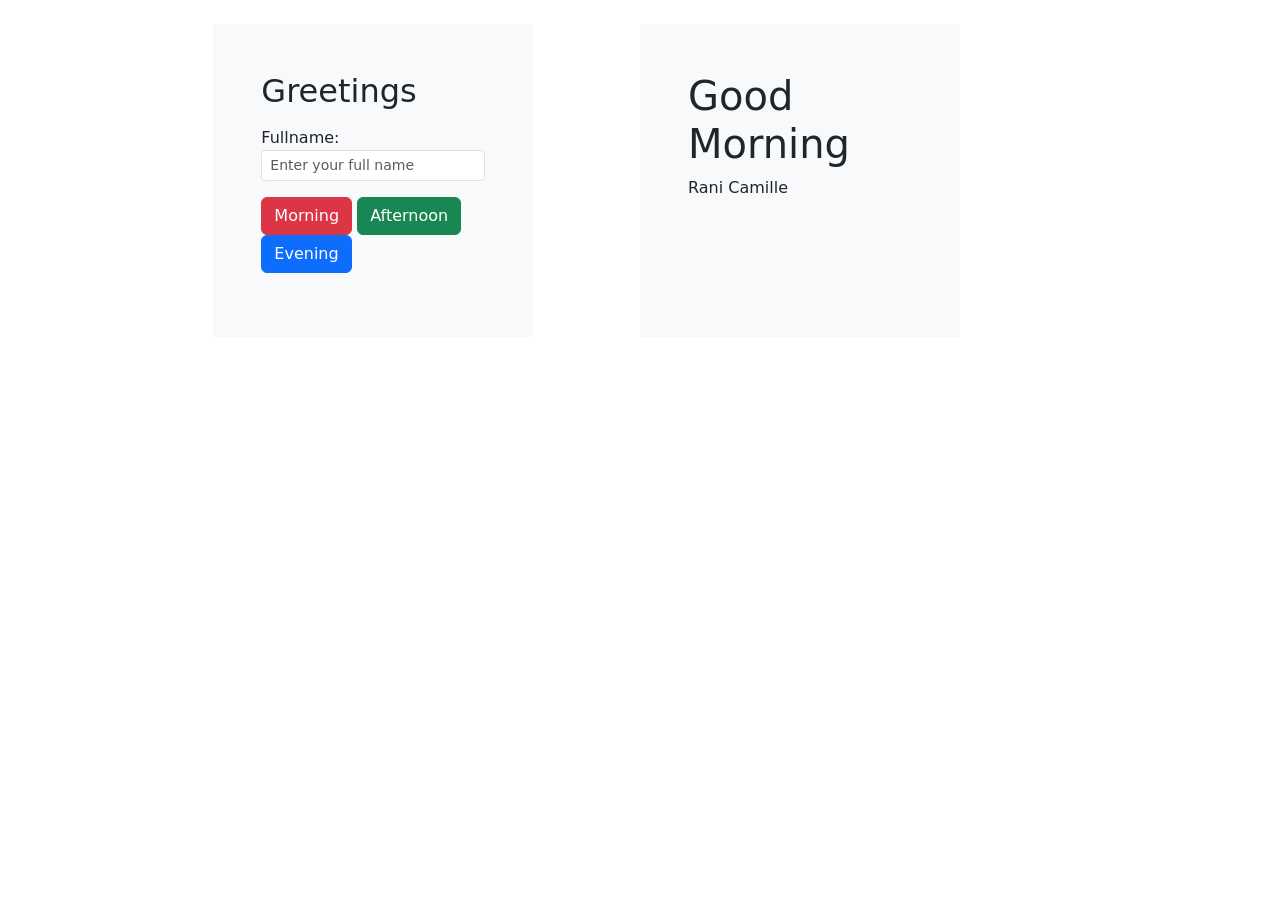
<file: 01/index.html>
<!DOCTYPE html>
<html lang="en">
<head>
    <meta charset="UTF-8">
    <meta name="viewport" content="width=device-width, initial-scale=1.0">
    <link href="https://cdn.jsdelivr.net/npm/bootstrap@5.0.2/dist/css/bootstrap.min.css" rel="stylesheet" integrity="sha384-EVSTQN3/azprG1Anm3QDgpJLIm9Nao0Yz1ztcQTwFspd3yD65VohhpuuCOmLASjC" crossorigin="anonymous">
    <title>Javascript Activity 01</title>
</head>
<body>
    <main class="container-fluid mt-4">
        <section class="row">
            <div class="col-md-2 "></div>
            <div class="col-md-3 bg-light p-5">
                <h2>Greetings</h2>
                <div class="mb-3 mt-3">
                    <label for="">Fullname:</label>
                    <input type="text" id="txt-fullname" class="form-control form-control-sm" placeholder="Enter your full name">
                </div>

                <div class="mb-3">
                    <button class="btn btn-danger" id="btn-morning">Morning</button>
                    <button class="btn btn-success" id="btn-afternoon">Afternoon</button>
                    <button class="btn btn-primary" id="btn-evening">Evening</button>
                </div>
            </div>
            <div class="col-md-1 "></div>
            <div class="col-md-3 bg-light p-5">
                <h1 id="h-good">Good Morning</h1>
                <p id="p-output">Rani Camille </p>
            </div>
            <div class="col-md-2 "></div>
        </section>
    </main>
</body>
</html>
<script src="https://cdn.jsdelivr.net/npm/bootstrap@5.0.2/dist/js/bootstrap.bundle.min.js" integrity="sha384-MrcW6ZMFYlzcLA8Nl+NtUVF0sA7MsXsP1UyJoMp4YLEuNSfAP+JcXn/tWtIaxVXM" crossorigin="anonymous"></script>
<script src="assets/scripts.js"></script>
</file>
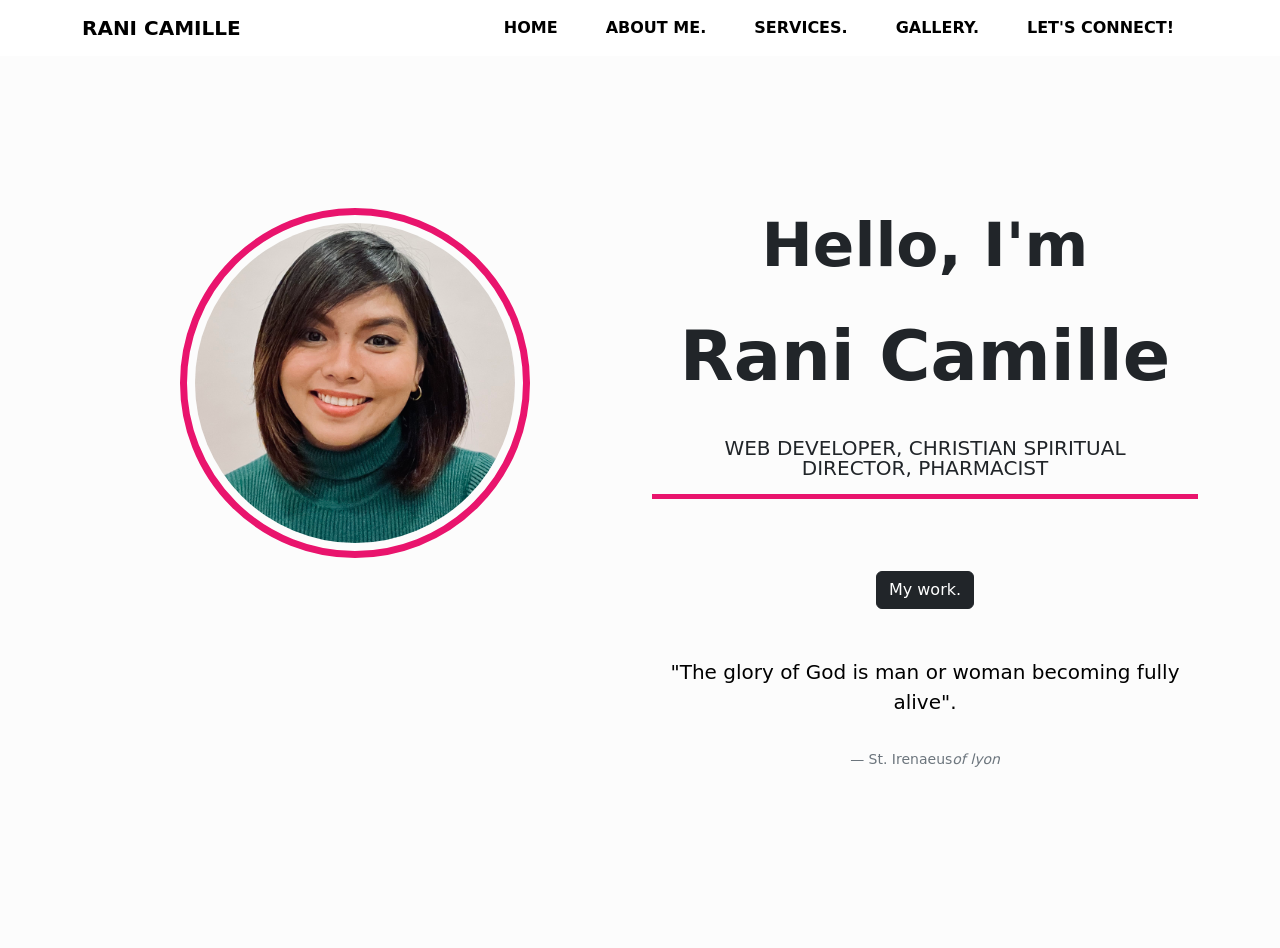
<file: final_pp2/index.html>
<!doctype html>
<html lang="en">
  <head>
    <meta charset="utf-8">
    <meta name="viewport" content="width=device-width, initial-scale=1">
    <title>Portfolio</title>
    <link href="https://cdn.jsdelivr.net/npm/bootstrap@5.3.3/dist/css/bootstrap.min.css" rel="stylesheet" integrity="sha384-QWTKZyjpPEjISv5WaRU9OFeRpok6YctnYmDr5pNlyT2bRjXh0JMhjY6hW+ALEwIH" crossorigin="anonymous">
    <link rel="stylesheet" href="assets/css/style.css">
    <link rel="stylesheet" href="https://cdnjs.cloudflare.com/ajax/libs/font-awesome/4.7.0/css/font-awesome.min.css">
    <link rel="preconnect" href="https://fonts.googleapis.com">
    <link rel="preconnect" href="https://fonts.gstatic.com" crossorigin>
    <link href="https://fonts.googleapis.com/css2?family=Quicksand:wght@300..700&display=swap" rel="stylesheet">
</head>
  <body>
    <nav class="navbar navbar-expand-lg fixed-top text-uppercase mb-5">
    
            <div class="container">
            <a class="navbar-brand font-weight-bold" href="#">Rani Camille</a>
            <button class="navbar-toggler" type="button" data-bs-toggle="collapse" data-bs-target="#navbarNavAltMarkup" aria-controls="navbarNavAltMarkup" aria-expanded="false" aria-label="Toggle navigation">
                <span class="navbar-toggler-icon"></span>
            </button>
            <div class="collapse navbar-collapse" id="navbarNavAltMarkup">
                <div class="navbar-nav ms-auto">
                <a class="nav-link px-lg-4 rounded"  href="index.html">Home</a>
                <a class="nav-link px-lg-4 rounded" href="about.html">About Me.</a>
                <a class="nav-link px-lg-4 rounded" href="services.html">Services.</a>
                <a class="nav-link px-lg-4 rounded" href="gallery.html">Gallery.</a>
                <a class="nav-link px-lg-4 rounded" href="letsconnect.html">Let's Connect!</a>
                </div>
            </div>
            </div>
      </nav>
     <!-- landing page -->
      <section class="main py-5 mt-5 container-fluid">
            <div class="container py-5">
                <div class="row py-5">
                    
                  <div class="col-lg-6 mt-lg-3">
                    <img src="assets/images/IMG_9550.jpeg" alt="Hero" class="avatar container-sm d-flex justify-content-center align-items-center p-2">
                  </div>
                  <div class="col-lg-6 mt-auto">
                        <h3 class="m-auto container-sm d-flex flex-column justify-content-center align-items-center p-3"><small>Hello, I'm</small></h3>
                        <h3 class="m-auto container-sm d-flex flex-column justify-content-center align-items-center p-3">Rani Camille </h3>
                        <h6 class="container-sm d-flex flex-column justify-content-center align-items-center p-3 pt-4 text-center">Web Developer, Christian Spiritual Director, Pharmacist</h6>
                      <div class= "container-sm d-flex justify-content-center align-items-center gap-2 p-3">
                        <a href="gallery.html" class="btn btn-dark mt-lg-5">My work.</a>
                        <!-- <input type="button" value="My Work" class="bt1 mt-5 mr-3"> -->
                        <!-- <input type="button" value="Hire Me" class="bt2 mt-5 mr-3"> -->
                      </div>
                      <section class="quote container-fluid d-flex flex-column justify-content-center align-items-center p-3 mt-md-3 ">
                        <figure>
                            <blockquote class="blockquote">
                              <p class="text-center">"The glory of God is man or woman becoming fully alive".</p>
                            </blockquote>
                            <figcaption class="blockquote-footer m-auto container-sm d-flex justify-content-center align-items-center p-3">
                                St. Irenaeus <cite title="Source Title"> of lyon</cite>
                            </figcaption>
                          </figure>
                    </section>
                </div>
            </div>
      </section>
    <script src="https://cdn.jsdelivr.net/npm/bootstrap@5.3.3/dist/js/bootstrap.bundle.min.js" integrity="sha384-YvpcrYf0tY3lHB60NNkmXc5s9fDVZLESaAA55NDzOxhy9GkcIdslK1eN7N6jIeHz" crossorigin="anonymous"></script>
  </body>
</html>
</file>
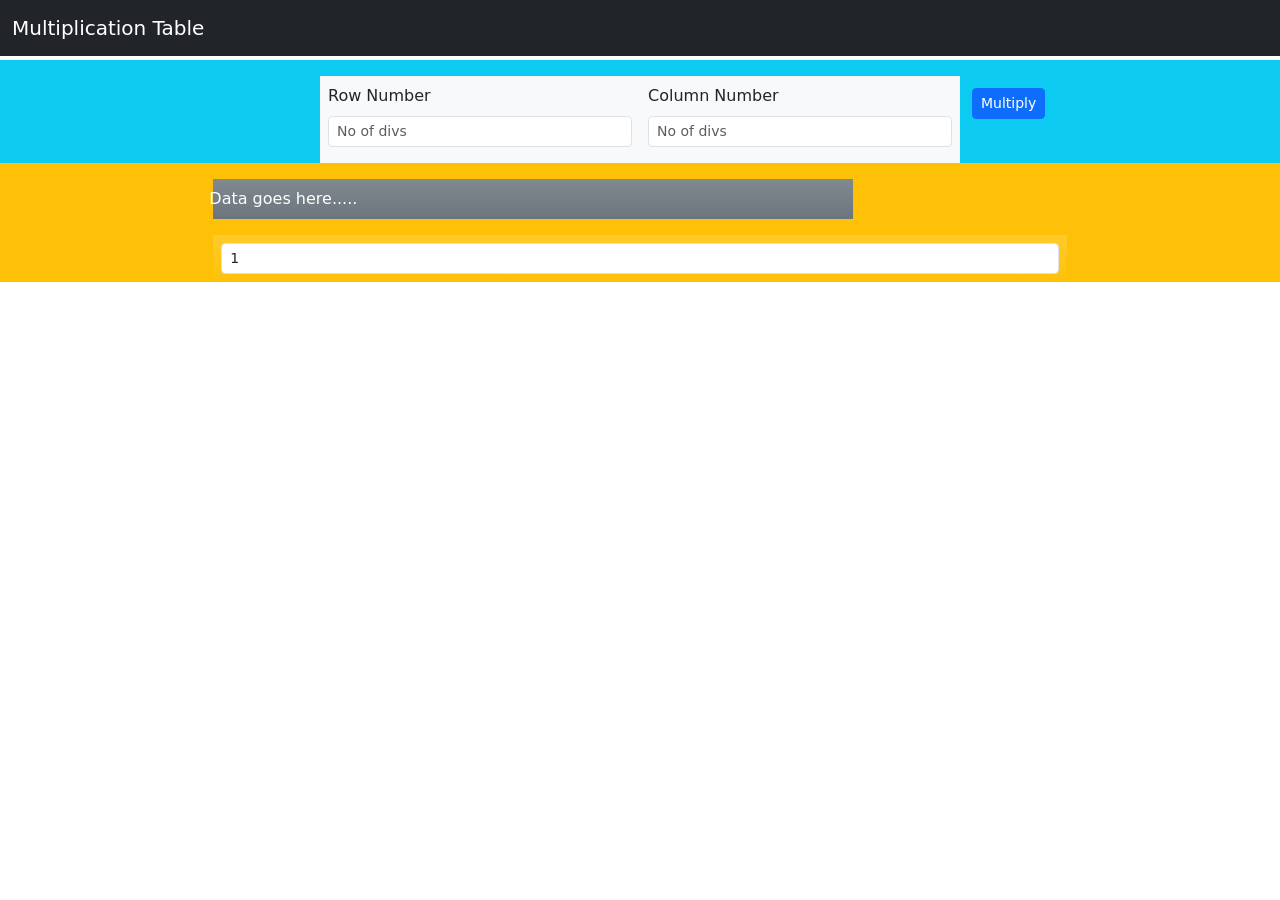
<file: activities/loops/index.html>
<!DOCTYPE html>
<html lang="en">
<head>
    <meta charset="UTF-8">
    <meta name="viewport" content="width=device-width, initial-scale=1.0">
    <link href="https://cdn.jsdelivr.net/npm/bootstrap@5.0.2/dist/css/bootstrap.min.css" rel="stylesheet" integrity="sha384-EVSTQN3/azprG1Anm3QDgpJLIm9Nao0Yz1ztcQTwFspd3yD65VohhpuuCOmLASjC" crossorigin="anonymous">
    <title>While Loop</title>
</head>
<body>
    <header>
        <nav class="navbar navbar-dark bg-dark">
            <div class="container-fluid">
                <a class="navbar-brand" href="#">Multiplication Table</a>
            </div>
          </nav>
    </header>

    <main class="container-fluid mt-1 bg-warning ">
        <section class="row bg-info justify-content-center align-items-center ">
            <div class="col-md-2"></div>

            <div class="col-md-3 bg-light mt-3 p-2">
                <div class="mb-2">
                    <label for="txtCount" class="form-label">Row Number</label>
                    <input type="number" class="form-control form-control-sm" id="txtLimit" placeholder="No of divs">
                </div>
             
            </div>
            <div class="col-md-3 bg-light mt-3 p-2">
                <div class="mb-2">
                    <label for="txtCount" class="form-label">Column Number</label>
                    <input type="number" class="form-control form-control-sm" id="txtLimit" placeholder="No of divs">
                </div>
            
            </div>
            <div class="col-md-2">
                <button id="btnMultiply" class="btn btn-sm btn-primary mb-3">Multiply</button>
              </div>
        </section>
        <section class="row mt-3 mb-3">
            <div class="col-md-2"></div>

            <div class="p-2 text-white col-md-6 bg-secondary bg-gradient">
                <div class="row" id="div-wrapper" >
                    Data goes here.....
                </div>
            </div>
        </section>

        <section class="row mt-3 mb-3">
            <div class="col-md-2"></div>

            <div class="p-2 text-white col-md-8 bg-warning bg-gradient">
                <select class="form-control form-control-sm" id="selOptions">
                    <option value="">1</option>
                    <option value="">2</option>
                    <option value="">3</option>
                </select>
            </div>
        </section>
    </main>


    <script src="https://cdn.jsdelivr.net/npm/bootstrap@5.0.2/dist/js/bootstrap.bundle.min.js" integrity="sha384-MrcW6ZMFYlzcLA8Nl+NtUVF0sA7MsXsP1UyJoMp4YLEuNSfAP+JcXn/tWtIaxVXM" crossorigin="anonymous"></script>
    <!-- <script src="assets/js/while.js"></script> -->
    <!-- <script src="assets/js/do-while.js"></script> -->
    <!-- <script src="assets/js/for.js"></script> -->
    <script src="assets/js/scripts.js"></script>
    
</body>
</html>
</file>
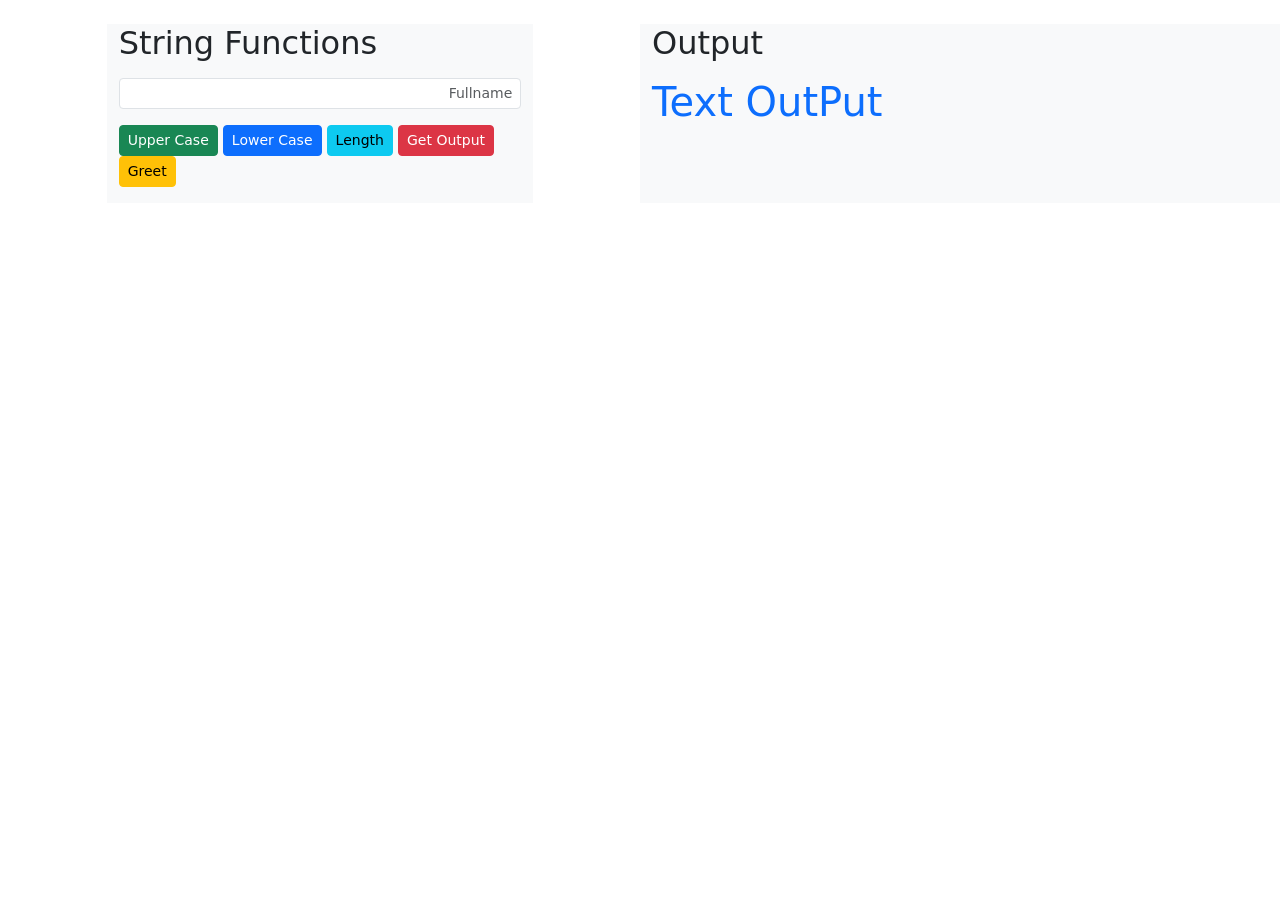
<file: javascript/data_types/index.html>
<!DOCTYPE html>
<html lang="en">
<head>
    <meta charset="UTF-8">
    <meta name="viewport" content="width=device-width, initial-scale=1.0">
    <link href="https://cdn.jsdelivr.net/npm/bootstrap@5.0.2/dist/css/bootstrap.min.css" rel="stylesheet" integrity="sha384-EVSTQN3/azprG1Anm3QDgpJLIm9Nao0Yz1ztcQTwFspd3yD65VohhpuuCOmLASjC" crossorigin="anonymous">
    <title>Document</title>
    
</head>
<body>
    <main class="container-fluid mt-4">
        <section class="row">
            <div class="col-md-1"></div>
            <div class="col-md-4 bg-light">
                <h2>String Functions</h2>
                    <div class="mb-3 mt-3">
                        <input type="text" id="txt-fullname" class="text-end form-control form-control-sm" placeholder="Fullname">
                    </div>
                    
                    <div class="mb-3">
                        <button class="btn btn-success btn-sm btn-flat" id="btn-upper-case">Upper Case</button>
                        <button class="btn btn-primary btn-sm btn-flat" id="btn-lower-case">Lower Case</button>
                        <button class="btn btn-info btn-sm btn-flat" id="btn-length">Length</button>

                        <button class="btn btn-danger btn-sm btn-flat" id="btn-get-output">Get Output</button>

                        <button class="btn btn-warning btn-sm btn-flat" id="btn-concat">Greet</button>
                    </div>
            </div>
            <div class="col-md-1"></div>
            <div class="col-md-6 bg-light">
                <h2>Output</h2>
                <div class="mb-3 mt-3">
                    <h1 id="h1-output" class="text-primary">
                        Text OutPut
                    </h1>
                </div>
            </div>
        </section>
    </main>
</body>
</html>

<script src="https://cdn.jsdelivr.net/npm/bootstrap@5.0.2/dist/js/bootstrap.bundle.min.js" integrity="sha384-MrcW6ZMFYlzcLA8Nl+NtUVF0sA7MsXsP1UyJoMp4YLEuNSfAP+JcXn/tWtIaxVXM" crossorigin="anonymous"></script>
<script src="assets/scripts/scripts.js"></script>
</file>
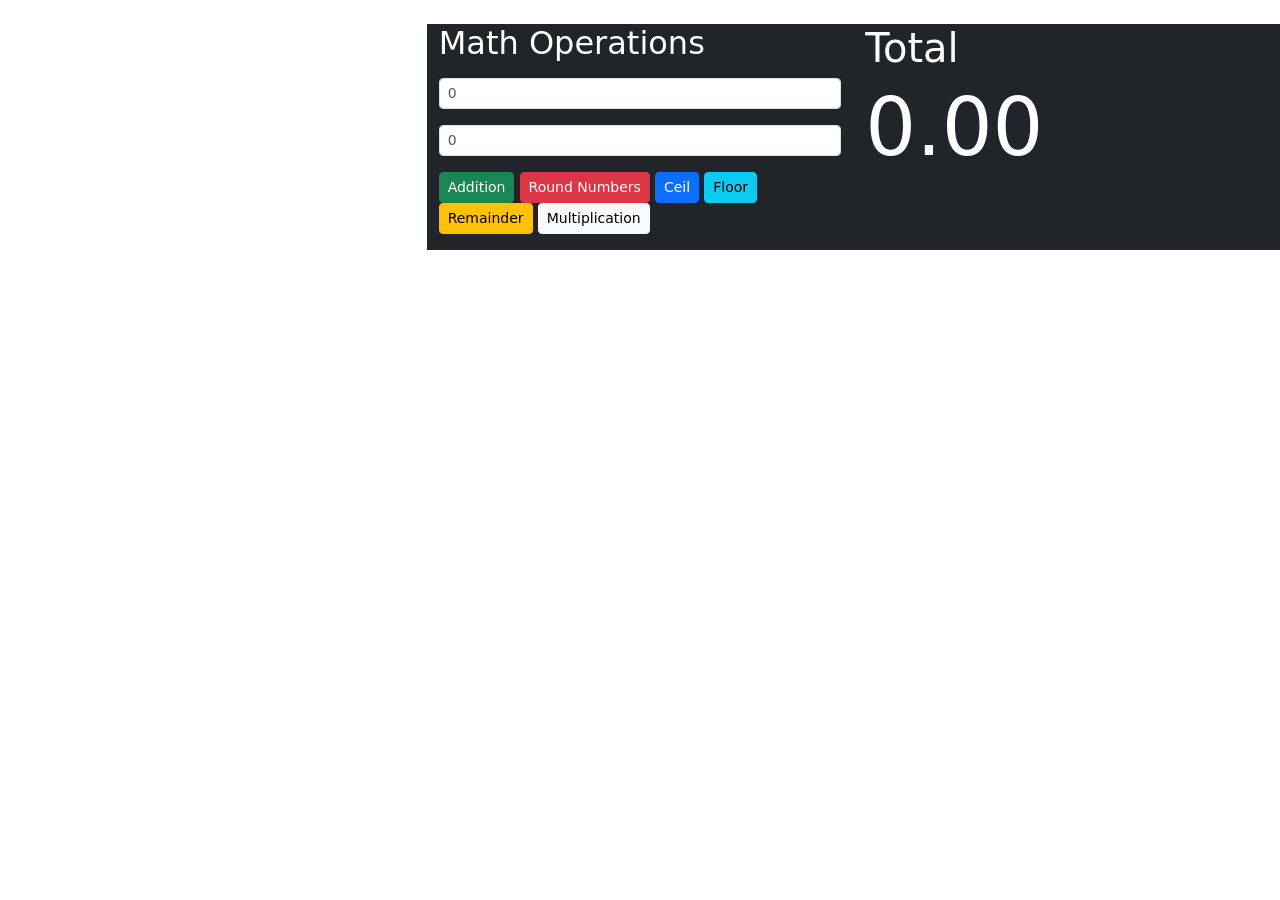
<file: javascript/numbers/index.html>
<!DOCTYPE html>
<html lang="en">
<head>
    <meta charset="UTF-8">
    <meta name="viewport" content="width=device-width, initial-scale=1.0">

    <link rel="shortcut icon" href="https://maxst.icons8.com/vue-static/icon/favicon/icons8_fav_32×32.png" type="image/x-icon">
    <link href="https://cdn.jsdelivr.net/npm/bootstrap@5.0.2/dist/css/bootstrap.min.css" rel="stylesheet" integrity="sha384-EVSTQN3/azprG1Anm3QDgpJLIm9Nao0Yz1ztcQTwFspd3yD65VohhpuuCOmLASjC" crossorigin="anonymous">
    <title>Javascript Basics</title>
</head>
<body class="text-white">
    <main class="container-fluid mt-4">
        <section class="row">
            <div class="col-md-4 "></div>
            <div class="col-md-4 bg-dark">
                <h2>Math Operations</h2>
                    <div class="mb-3 mt-3">
                        <input type="number" id="num-first-number" class=" form-control form-control-sm" placeholder="0">
                    </div>

                    <div class="mb-3 mt-3">
                        <input type="number" id="num-second-number" class=" form-control form-control-sm" placeholder="0">
                    </div>
                    
                    <div class="mb-3">
                        <button class="btn btn-success btn-sm" id="btn-add">Addition</button>
                        <button class="btn btn-danger btn-sm" id="btn-round">Round Numbers</button>
                        <button class="btn btn-primary btn-sm" id="btn-ceil">Ceil</button>
                        <button class="btn btn-info btn-sm" id="btn-floor">Floor</button>

                        <button class="btn btn-warning btn-sm" id="btn-remainder">Remainder</button>

                        <button class="btn btn-light btn-sm" id="btn-multi">Multiplication</button>
                    </div>
            </div>
            <div class="col-md-4 bg-dark">
                <h1>Total</h1>
                <p id="p-total" class="display-1">0.00</p>

            </div>
        </section>
    </main>
</body>
<script src="https://cdn.jsdelivr.net/npm/bootstrap@5.0.2/dist/js/bootstrap.bundle.min.js" integrity="sha384-MrcW6ZMFYlzcLA8Nl+NtUVF0sA7MsXsP1UyJoMp4YLEuNSfAP+JcXn/tWtIaxVXM" crossorigin="anonymous"></script>
<script src="assets/js/scripts.js"></script>
</file>
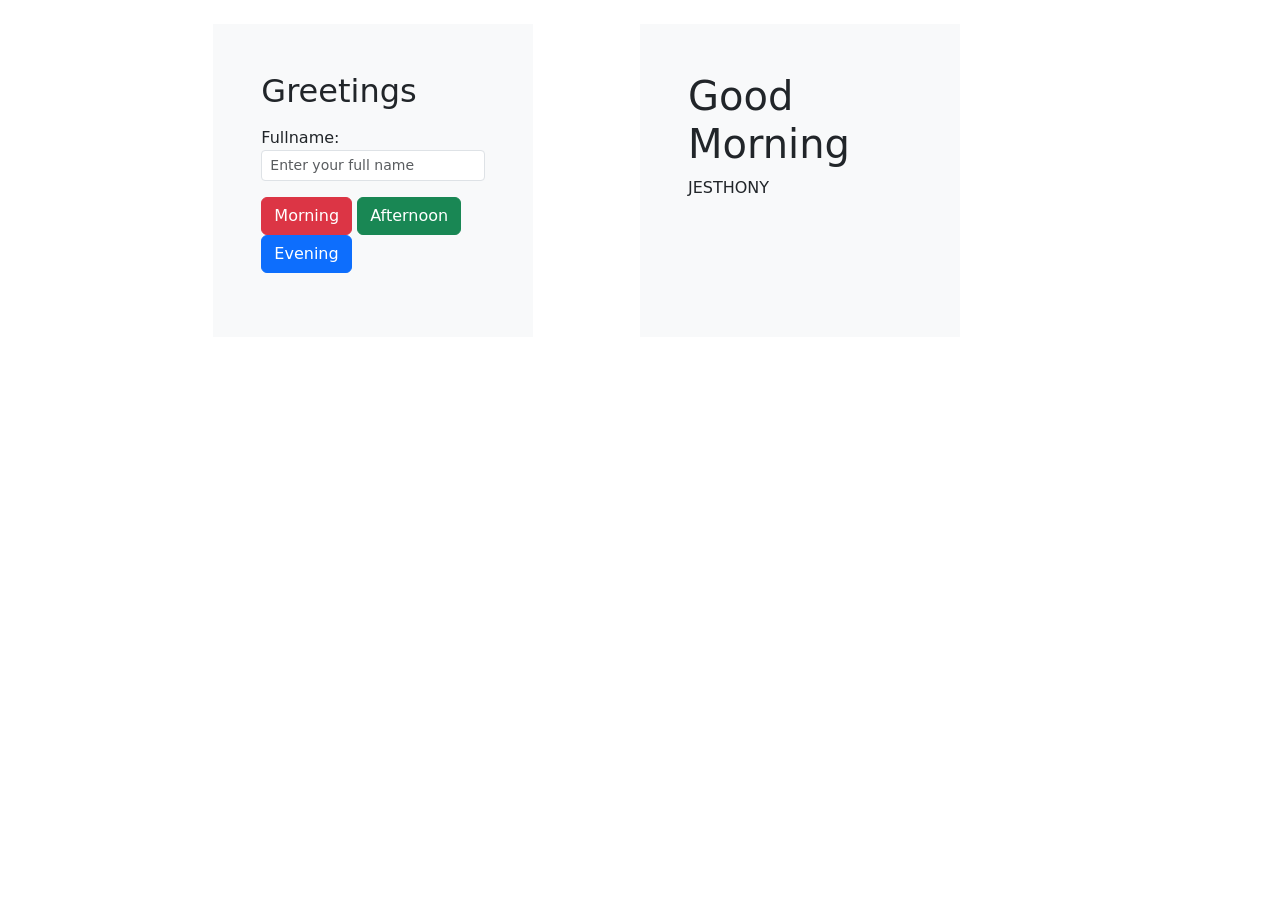
<file: activities/javascript/01/index.html>
<!DOCTYPE html>
<html lang="en">
<head>
    <meta charset="UTF-8">
    <meta name="viewport" content="width=device-width, initial-scale=1.0">
    <link href="https://cdn.jsdelivr.net/npm/bootstrap@5.0.2/dist/css/bootstrap.min.css" rel="stylesheet" integrity="sha384-EVSTQN3/azprG1Anm3QDgpJLIm9Nao0Yz1ztcQTwFspd3yD65VohhpuuCOmLASjC" crossorigin="anonymous">
    <title>Javascript Activity 01</title>
</head>
<body>
    <main class="container-fluid mt-4">
        <section class="row">
            <div class="col-md-2 "></div>
            <div class="col-md-3 bg-light p-5">
                <h2>Greetings</h2>
                <div class="mb-3 mt-3">
                    <label for="">Fullname:</label>
                    <input type="text" id="txt-fullname" class="form-control form-control-sm" placeholder="Enter your full name">
                </div>

                <div class="mb-3">
                    <button class="btn btn-danger" id="btn-morning">Morning</button>
                    <button class="btn btn-success" id="btn-afternoon">Afternoon</button>
                    <button class="btn btn-primary" id="btn-evening">Evening</button>
                </div>
            </div>
            <div class="col-md-1 "></div>
            <div class="col-md-3 bg-light p-5">
                <h1 id="h1-greeting">Good Morning </h1>
                <p id="p-fullname">JESTHONY</p>
            </div>
            <div class="col-md-2 "></div>
        </section>
    </main>
</body>
</html>
<script src="https://cdn.jsdelivr.net/npm/bootstrap@5.0.2/dist/js/bootstrap.bundle.min.js" integrity="sha384-MrcW6ZMFYlzcLA8Nl+NtUVF0sA7MsXsP1UyJoMp4YLEuNSfAP+JcXn/tWtIaxVXM" crossorigin="anonymous"></script>
<script src="assets/scripts.js"></script>
</file>
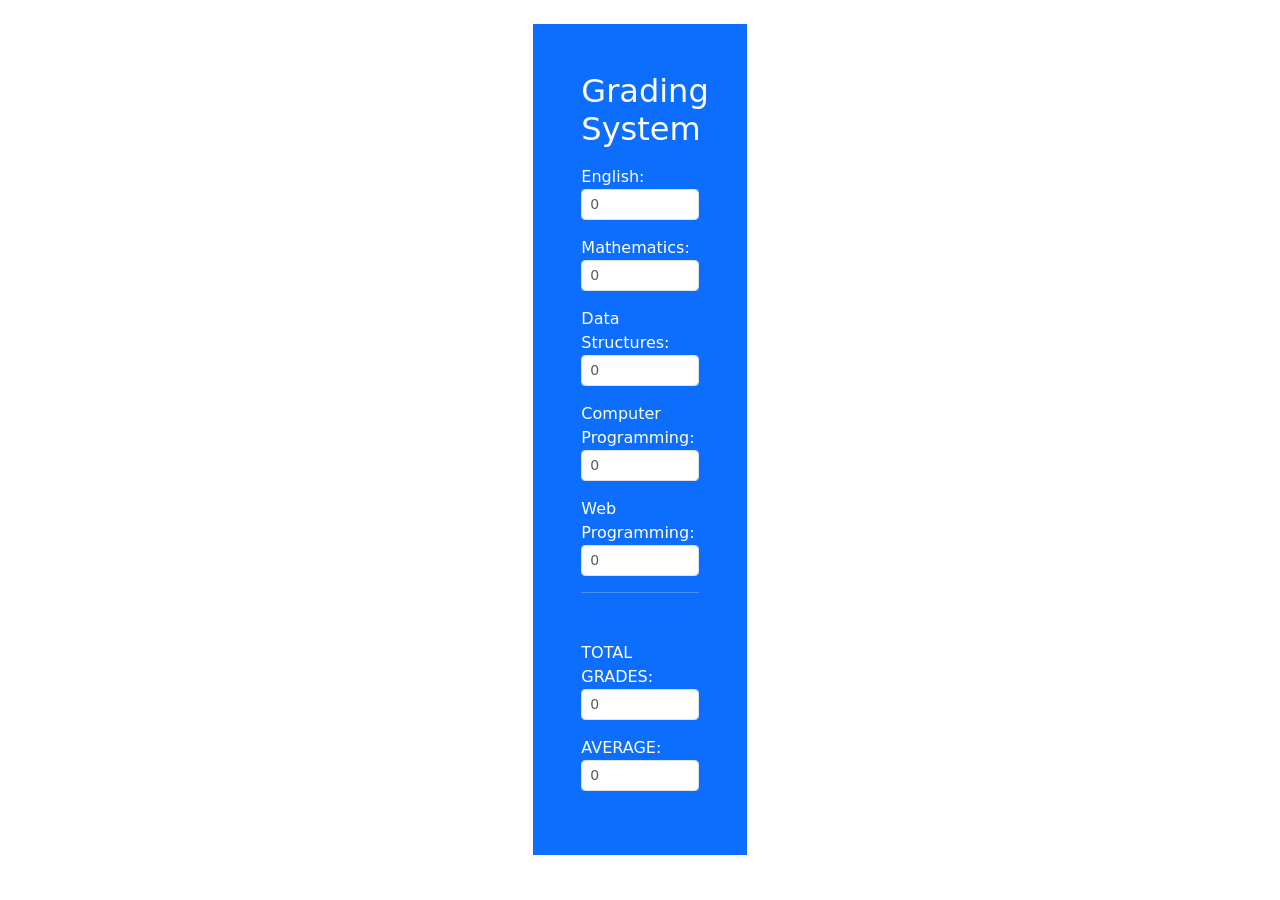
<file: activities/javascript/02/index.html>
<!DOCTYPE html>
<html lang="en">
<head>
    <meta charset="UTF-8">
    <meta name="viewport" content="width=device-width, initial-scale=1.0">
    <link href="https://cdn.jsdelivr.net/npm/bootstrap@5.0.2/dist/css/bootstrap.min.css" rel="stylesheet" integrity="sha384-EVSTQN3/azprG1Anm3QDgpJLIm9Nao0Yz1ztcQTwFspd3yD65VohhpuuCOmLASjC" crossorigin="anonymous">
    <title>Javascript Activity 02</title>
</head>
<body>
    <main class="container-fluid mt-4">
        <section class="row">
            <div class="col-md-5"></div>
            <div class="col-md-2 bg-primary text-white p-5">
                <h2>Grading System</h2>
                <div class="mb-3 mt-3">
                    <label for="">English:</label>
                    <input type="number" id="num-english" class="form-control form-control-sm" placeholder="0">
                </div>

                <div class="mb-3 mt-3">
                    <label for="">Mathematics:</label>
                    <input type="number" id="num-math" class="form-control form-control-sm" placeholder="0">
                </div>

                <div class="mb-3 mt-3">
                    <label for="">Data Structures:</label>
                    <input type="number" id="num-data" class="form-control form-control-sm" placeholder="0">
                </div>

                <div class="mb-3 mt-3">
                    <label for="">Computer Programming:</label>
                    <input type="number" id="num-com" class="form-control form-control-sm" placeholder="0">
                </div>

                <div class="mb-3 mt-3">
                    <label for="">Web Programming:</label>
                    <input type="number" id="num-web" class="form-control form-control-sm" placeholder="0">
                </div>

                <div class="mb-3 mt-3">
                    <hr>
                </div>
                <div class="mb-3 mt-5">
                    <label for="">TOTAL GRADES:</label>
                    <input type="number" id="p-total" class="form-control form-control-sm" placeholder="0">
                </div>

                <div class="mb-3 mt-3">
                    <label for="">AVERAGE:</label>
                    <input type="number" id="num-average" class="form-control form-control-sm" placeholder="0">
                </div>

            </div>
        </section>
    </main>
</body>
</html>
<script src="https://cdn.jsdelivr.net/npm/bootstrap@5.0.2/dist/js/bootstrap.bundle.min.js" integrity="sha384-MrcW6ZMFYlzcLA8Nl+NtUVF0sA7MsXsP1UyJoMp4YLEuNSfAP+JcXn/tWtIaxVXM" crossorigin="anonymous"></script>
<script src="assets/scripts.js"></script>
</file>
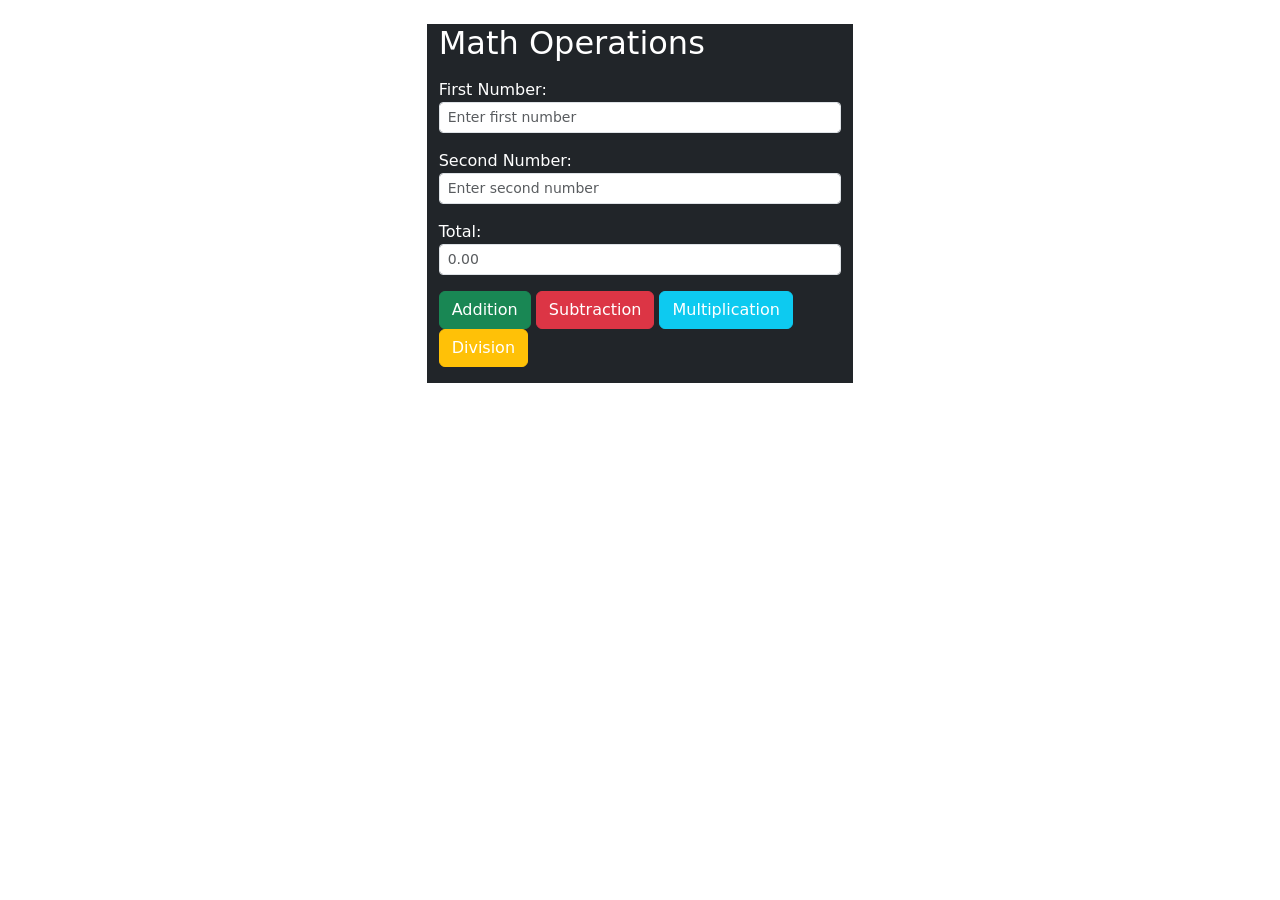
<file: activities/javascript/functions/index.html>
<!DOCTYPE html>
<html lang="en">
<head>
    <meta charset="UTF-8">
    <meta name="viewport" content="width=device-width, initial-scale=1.0">
    <link href="https://cdn.jsdelivr.net/npm/bootstrap@5.0.2/dist/css/bootstrap.min.css" rel="stylesheet" integrity="sha384-EVSTQN3/azprG1Anm3QDgpJLIm9Nao0Yz1ztcQTwFspd3yD65VohhpuuCOmLASjC" crossorigin="anonymous">
    <title>Function</title>
</head>
<body class="text-white">
    <main class="container-fluid mt-4">
        <section class="row">
            <div class="col-md-4 "></div>
            <div class="col-md-4 bg-dark">
                <h2>Math Operations</h2>
                    <div class="mb-3 mt-3">
                        <label for="">First Number:</label>
                        <input type="number" id="num-first-number" class="form-control form-control-sm" placeholder="Enter first number">
                    </div>
                    <div class="mb-3">
                        <label for="">Second Number:</label>
                        <input type="number" id="num-second-number" class="form-control form-control-sm" placeholder="Enter second number">
                    </div>

                    <div class="mb-3">
                        <label for="">Total:</label>
                        <input type="number" id="num-total" class="form-control form-control-sm" placeholder="0.00">
                    </div>
                    
                    <div class="mb-3">
                        <button class="btn btn-success" onclick= "compute ()">Addition</button>
                        <button class="btn btn-danger" onclick= "compute ()">Subtraction</button>
                        <button class="btn btn-info text-white"  onclick= "compute ()">Multiplication</button>
                        <button class="btn btn-warning text-white"  onclick= "compute ()">Division</button>
                    </div>
            </div>
            <div class="col-md-4"></div>
        </section>
    </main>


    <script src="https://cdn.jsdelivr.net/npm/bootstrap@5.0.2/dist/js/bootstrap.bundle.min.js" integrity="sha384-MrcW6ZMFYlzcLA8Nl+NtUVF0sA7MsXsP1UyJoMp4YLEuNSfAP+JcXn/tWtIaxVXM" crossorigin="anonymous"></script>
   
    <script src="assets/js/scripts.js"></script>
    
</body>
</html>
</file>
<file: final_pp2/assets/css/style.css>
body, html{
    padding: 0;
    margin: 0;
}

.navbar{
    background-color: white;

}
.nav-link {
    color: black;
    font-size: 16px;
    font-weight: 700;
    cursor: pointer;
    text-decoration: none;
}
.nav-link:hover {
    color: white;
    background-color: black;
}
.navbar-brand {
    font-size: 20px;
    font-weight: 800;
    color: black;
    cursor: pointer;
    text-decoration: none;
}

.full-height {
    height: 100%;
}

.avatar {
    width: 350px;
    height: 350px;
    border-radius: 50%;
    border: solid 7px rgb(233, 20, 109);
}

.main {
    background: url("../images/2.png");
    background-repeat: no-repeat;
    background-size: cover;
    height: 100vh;
    width: 100%;
    z-index: -1;
}

.main h3 {
    font-size: 70px;
    font-weight: 700;

}
.main h6 {
    font-size: 20px;
    text-transform: uppercase;
    line-height: 1;
    border-bottom: 5px solid rgb(233, 20, 109);
    width: 100%;
}

/* .main .bt1 {
    height: 55px;
    width: 138px;
    background-color: rgb(233, 20, 109);
    color: white;
    outline: none;
    border: none;
    font-weight: bold;
    border-radius: 5px;
}
.main .bt1:hover {
    background-color: rgb(233, 20, 109);
    transition: 0.5s;
}

.main .bt2 {
    height: 55px;
    width: 138px;
    background-color: transparent;
    color: rgb(233, 20, 109);
    outline: none;
    border: 1px solid rgb(233, 20, 109);
    font-weight: bold;
    border-radius: 5px;
}
.main .bt2:hover {
    background-color: rgb(233, 20, 109);
    transition: 0.5s;
    color: white;
} */

.quote {
    color: black;
    float: center;
}

.background {
    background-color: rgb(250, 223, 237);
    width: 100%;
    height: 100%;
    z-index: -1;
    position: fixed;
        clip-path: polygon(25% 0%, 100% 0%, 75% 100%, 0% 100%);
}
.about img {
    border-radius: 15px 15px;
}
h1{
    font-size: 48px;
    font-weight: 900;

}
/* .imgage-fluid {
    background-image: url("../images/about.png");
    position: fixed;
    left: 0;
    } */
.progress {
    background-color: rgb(223, 219, 219);
    justify-content: flex-start;
    border-radius: 50px;
    align-items: center;
    position: relative;
    display: flex;
    height: 25px;
    width: 100%;
}

.progress p{
    color: white;
    padding: 5px;
}
.pro-value1 {
    animation: load1 3s normal forwards;
    border-radius: 50px;
    background-color: black;
    height: 25px;
    width: 0;
}
.pro-value2 {
    animation: load2 3s normal forwards;
    border-radius: 50px;
    background-color: black;
    height: 25px;
    width: 0;
}
.pro-value3 {
    animation: load3 3s normal forwards;
    border-radius: 50px;
    background-color: black;
    height: 25px;
    width: 0;
}
.pro-value4 {
    animation: load4 3s normal forwards;
    border-radius: 50px;
    background-color: black;
    height: 25px;
    width: 0;
}
@keyframes load1 {
    0%{
        width: 0;
    }
    100% {
        width: 70%;
    }
}
@keyframes load2 {
    0%{
        width: 0;
    }
    100% {
        width: 50%;
    }
}
@keyframes load3 {
    0%{
        width: 0;
    }
    100% {
        width: 35%;
    }
}
@keyframes load4 {
    0%{
        width: 0;
    }
    100% {
        width: 35%;
    }
}
/* .about .btn1 {
    height: 55px;
    width: 138px;
    background-color: rgb(233, 20, 109);
    color: white;
    outline: none;
    border: none;
    font-weight: bold;
    border-radius: 5px;
}
.about .btn1:hover {
    background-color: transparent;
    color: rgb(233, 20, 109);
    border: 1px solid rgb(233, 20, 109);
    transition: 0.5s;
}

.about .btn2 {
    height: 55px;
    width: 138px;
    background-color: transparent;
    color: rgb(233, 20, 109);
    outline: none;
    border: 1px solid rgb(233, 20, 109);
    font-weight: bold;
    border-radius: 5px;
}
.about .btn2:hover {
    background-color: rgb(233, 20, 109);
    transition: 0.5s;
    color: white;
} */
.contact-background {
    background-color: rgb(250, 223, 237);
    width: 100%;
    height: 100%;
    z-index: -1;
    position: fixed;
    clip-path: polygon(75% 0%, 100% 50%, 75% 100%, 0% 100%, 25% 50%, 0% 0%);
}

  /* .fa {
    padding: 20px;
    font-size: 100px;
    width: 10px;
    text-align: center;
    text-decoration: none;
    border-radius: 50%;
  }

  .fa-facebook, .fa-twitter, .fa-linkedin{
    color: black;
    font-size: 30px;
  } */


.card {
    border: none;
    outline: none;
}
.card p {
    color: gray;
}
.circle {
    background-color: lightgrey;
    font-size: 30px;
    height: 70px;
    width: 70px;
    border-radius: 50%;
    text-align: center;
    display: inline-block;
    margin-bottom: 70px;
}

.card:hover .circle {
    background-color: black;
    color: white;
    transform: 0.5s;

}
.service-background {
    background-color: rgb(250, 223, 237);
    width: 100%;
    height: 100%;
    z-index: -1;
    position: fixed;
    clip-path: polygon(100% 0%, 75% 50%, 100% 100%, 25% 100%, 0% 50%, 25% 0%);
}
.circle:hover {
    background-color: black;
    transition: 0.4s;
    color: white;
}
.btn3:hover {
    background: whitesmoke;
    columns: black;
    border: 1px solid black;
    transition: 0.4s;
}
.footer {
    background-color: black ;
    position: absolute;
    bottom: 0;
    height: 100vh;
}
.social {
    font-size: 30px;
    height: 70px;
    width: 70px;
    text-align: center;
    margin-bottom: 70px;
    text-decoration: none;
    color: black;
}
</file>
